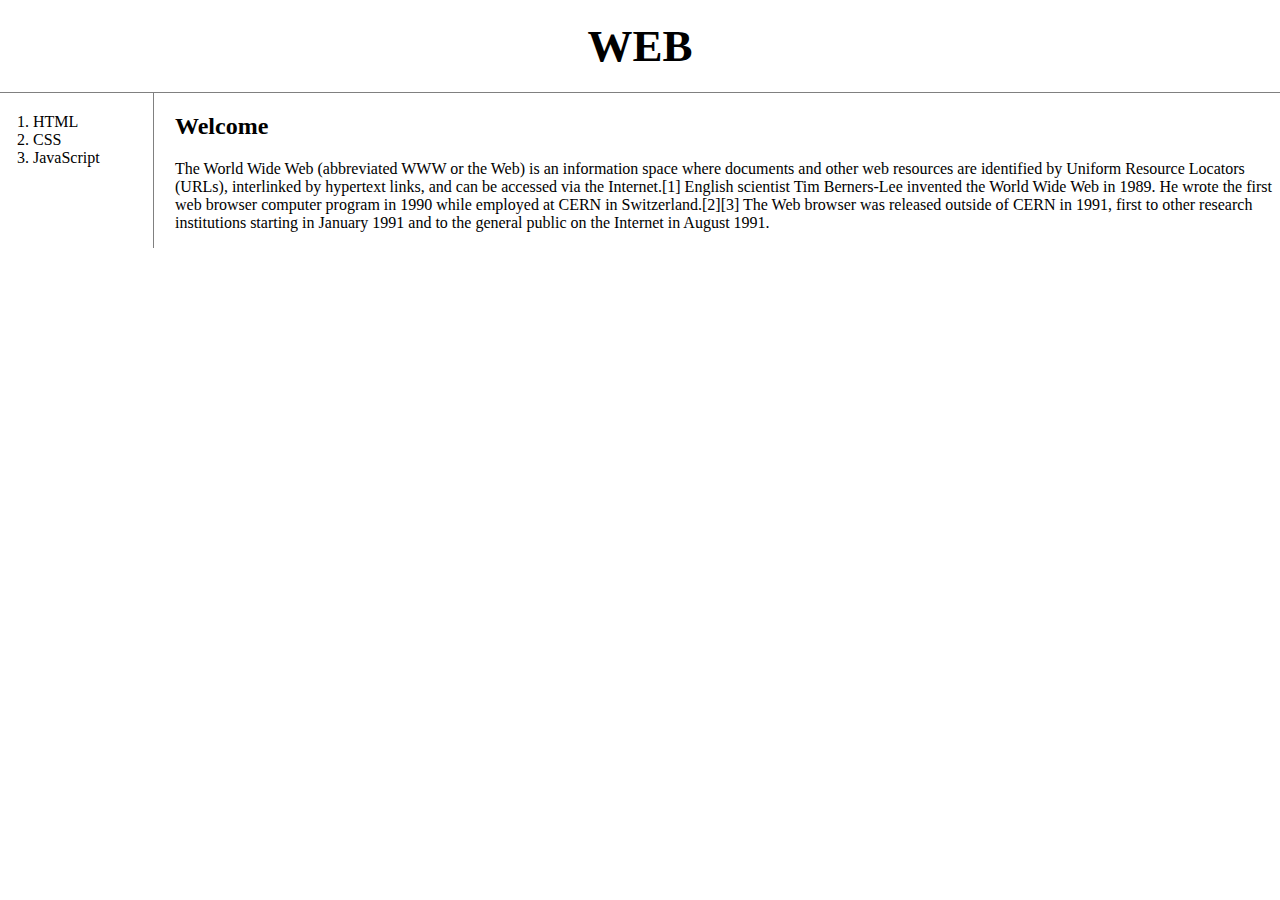
<file: index.html>
<!doctype html>
<html>
    <head>
        <title>WEB - welcome</title>
        <meta charset="utf-8">
        <link rel="stylesheet" href="style.css">
    </head>
    <body>
        <h1><a href="index.html">WEB</a></h1>
        <div id="grid">
            <ol>
                <li><a href="1.html">HTML</a></li>
                <li><a href="2.html">CSS</a></li>
                <li><a href="3.html">JavaScript</a></li>
            </ol>
            <div id="article">
                <h2>Welcome</h2>
                <p>The World Wide Web (abbreviated WWW or the Web) is an information space where documents and other web resources are identified by Uniform Resource Locators (URLs), interlinked by hypertext links, and can be accessed via the Internet.[1] English scientist Tim Berners-Lee invented the World Wide Web in 1989. He wrote the first web browser computer program in 1990 while employed at CERN in Switzerland.[2][3] The Web browser was released outside of CERN in 1991, first to other research institutions starting in January 1991 and to the general public on the Internet in August 1991.
                </p>
            </div>
        </div>
    </body>
</html>
</file>
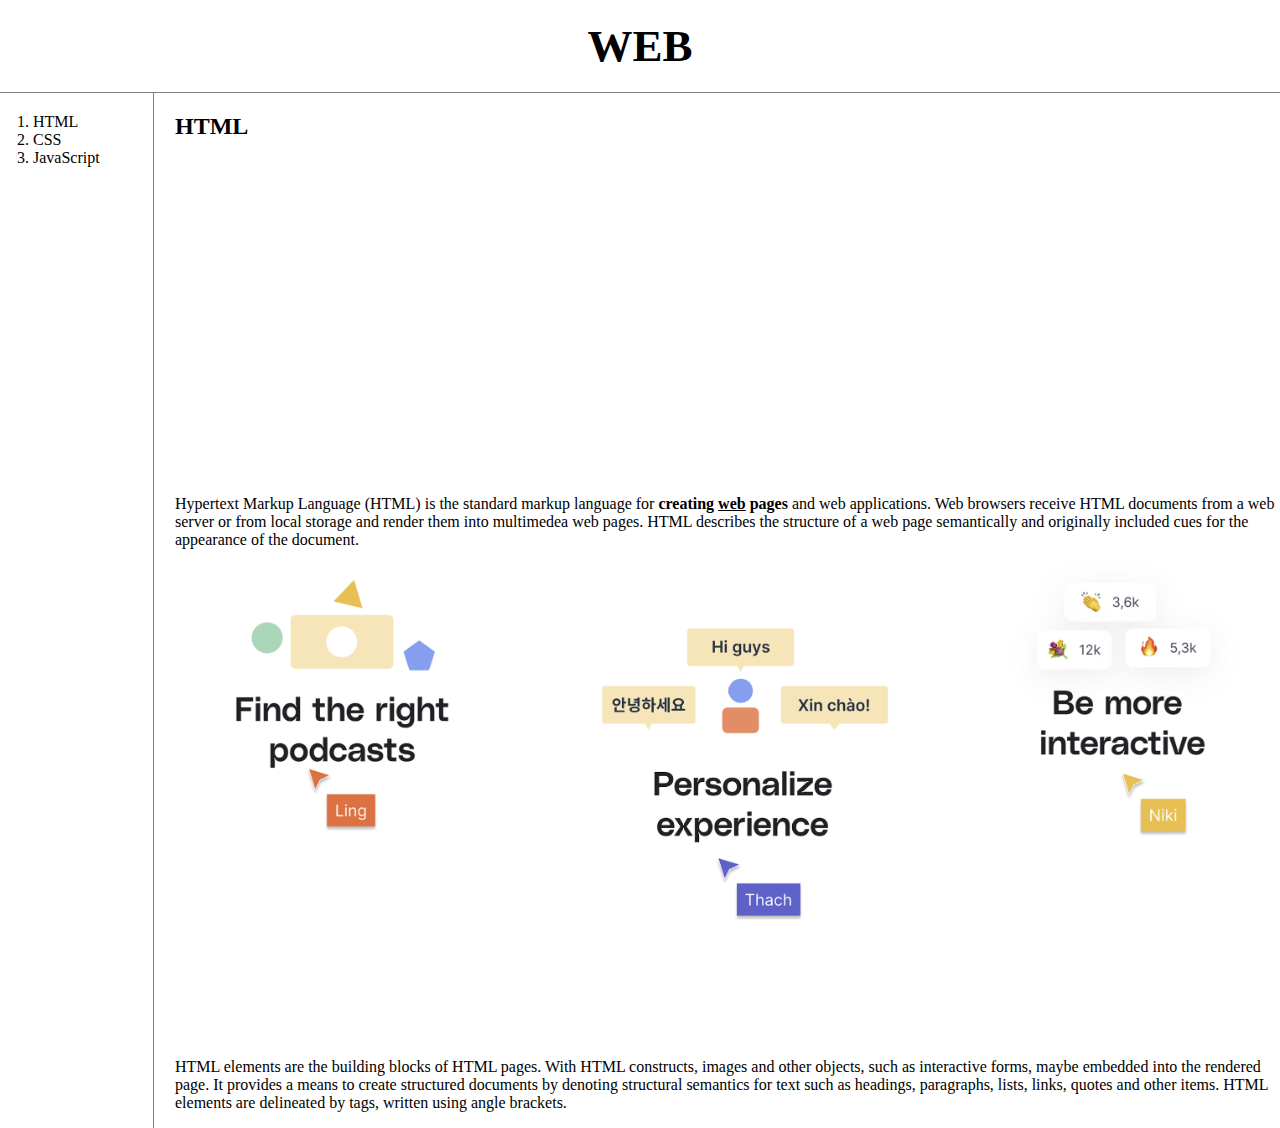
<file: 1.html>
<!doctype html>
<html>
    <head>
        <title>WEB - html</title>
        <meta charset="utf-8">
        <link rel="stylesheet" href="style.css">
    </head>
    <body>
        <h1><a href="index.html">WEB</a></h1>
        <div id="grid">
            <ol>
                <li><a href="1.html">HTML</a></li>
                <li><a href="2.html">CSS</a></li>
                <li><a href="3.html">JavaScript</a></li>
            </ol>
            <div id="article">
                <h2>HTML</h2>
                <p>
                    <iframe width="100%" height="315" src="https://www.youtube.com/embed/jSJM9iOiQ1g" frameborder="0" allowfullscreen></iframe>
                </p>
                <p><a href="https://www.w3.org/TR/html5/" target="_blank" title="html5 specification">Hypertext Markup Language (HTML)</a> is the standard markup language for <strong>creating <u>web</u> pages</strong> and web applications. Web browsers receive HTML documents from a web server or from local storage and render them into multimedea web pages. HTML describes the structure of a web page semantically and originally included cues for the appearance of the document.
                <img src="image 41.png" width="100%">
                </p>
                <p style="margin-top:45px;">HTML elements are the building blocks of HTML pages. With HTML constructs, images and other objects, such as interactive forms, maybe embedded into the rendered page. It provides a means to create structured documents by denoting structural semantics for text such as headings, paragraphs, lists, links, quotes and other items. HTML elements are delineated by tags, written using angle brackets.
                </p>
            </div>
    </body>
</html>
</file>
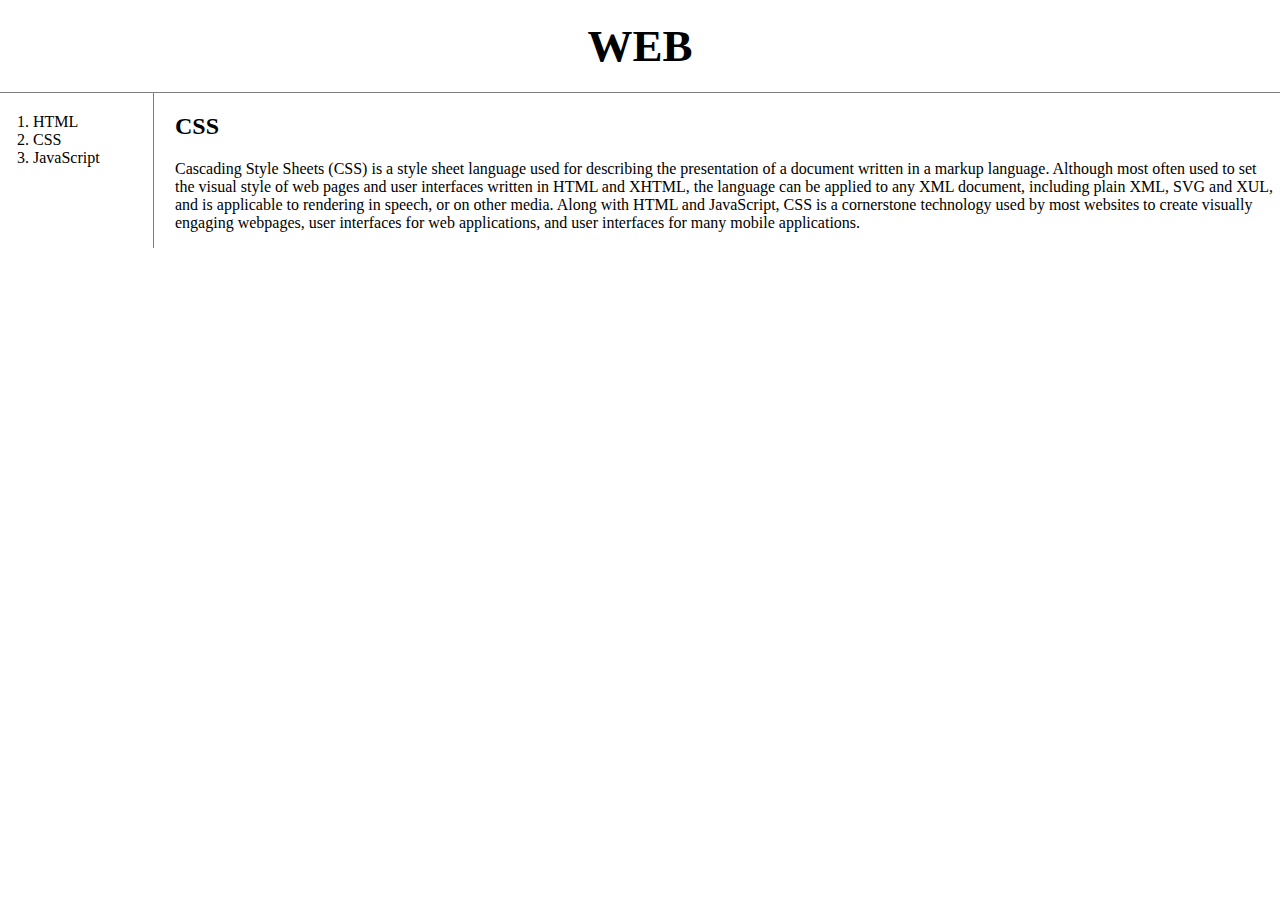
<file: 2.html>
<!doctype html>
<html>
    <head>
        <title>WEB - CSS</title>
        <meta charset="utf-8">
        <link rel="stylesheet" href="style.css">
    </head>
    <body>
        <h1><a href="index.html">WEB</a></h1>
        <div id="grid">
            <ol>
                <li><a href="1.html">HTML</a></li>
                <li><a href="2.html">CSS</a></li>
                <li><a href="3.html">JavaScript</a></li>
            </ol>
            <div id="article">
                <h2>CSS</h2>
                    <p>Cascading Style Sheets (CSS) is a style sheet language used for describing the presentation of a document written in a markup language. Although most often used to set the visual style of web pages and user interfaces written in HTML and XHTML, the language can be applied to any XML document, including plain XML, SVG and XUL, and is applicable to rendering in speech, or on other media. Along with HTML and JavaScript, CSS is a cornerstone technology used by most websites to create visually engaging webpages, user interfaces for web applications, and user interfaces for many mobile applications.
                    </p>
            </div>
        </div>
    </body>
</html>
</file>
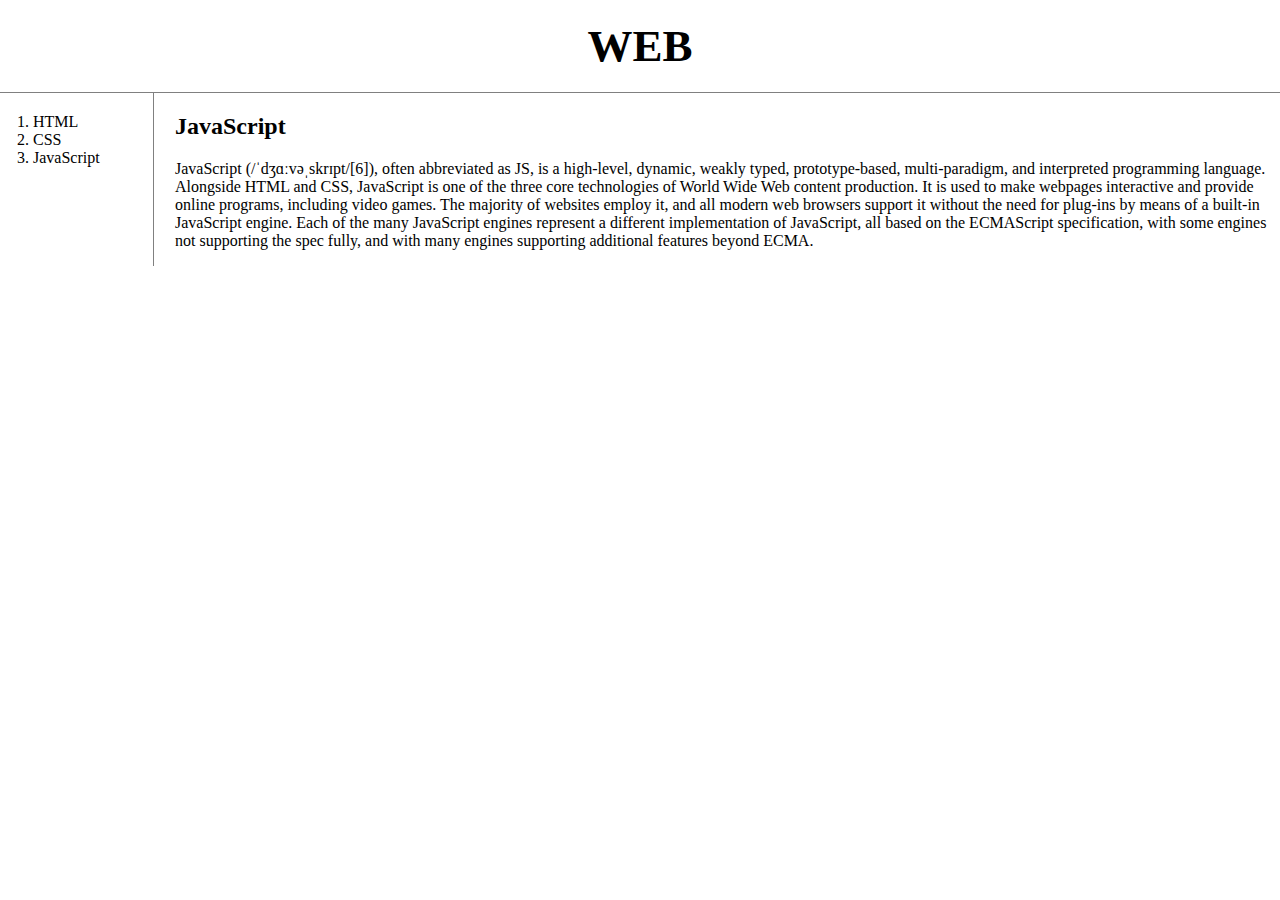
<file: 3.html>
<!doctype html>
<html>
    <head>
        <title>WEB - JavaScript</title>
        <meta charset="utf-8">
        <link rel="stylesheet" href="style.css">
    </head>
    <body>
        <h1><a href="index.html">WEB</a></h1>
        <div id="grid">
            <ol>
                <li><a href="1.html">HTML</a></li>
                <li><a href="2.html">CSS</a></li>
                <li><a href="3.html">JavaScript</a></li>
            </ol>
            <div id="article">
                <h2>JavaScript</h2>
                    <p>JavaScript (/ˈdʒɑːvəˌskrɪpt/[6]), often abbreviated as JS, is a high-level, dynamic, weakly typed, prototype-based, multi-paradigm, and interpreted programming language. Alongside HTML and CSS, JavaScript is one of the three core technologies of World Wide Web content production. It is used to make webpages interactive and provide online programs, including video games. The majority of websites employ it, and all modern web browsers support it without the need for plug-ins by means of a built-in JavaScript engine. Each of the many JavaScript engines represent a different implementation of JavaScript, all based on the ECMAScript specification, with some engines not supporting the spec fully, and with many engines supporting additional features beyond ECMA.
                    </p>
            </div>
        </div>
    </body>
</html>
</file>
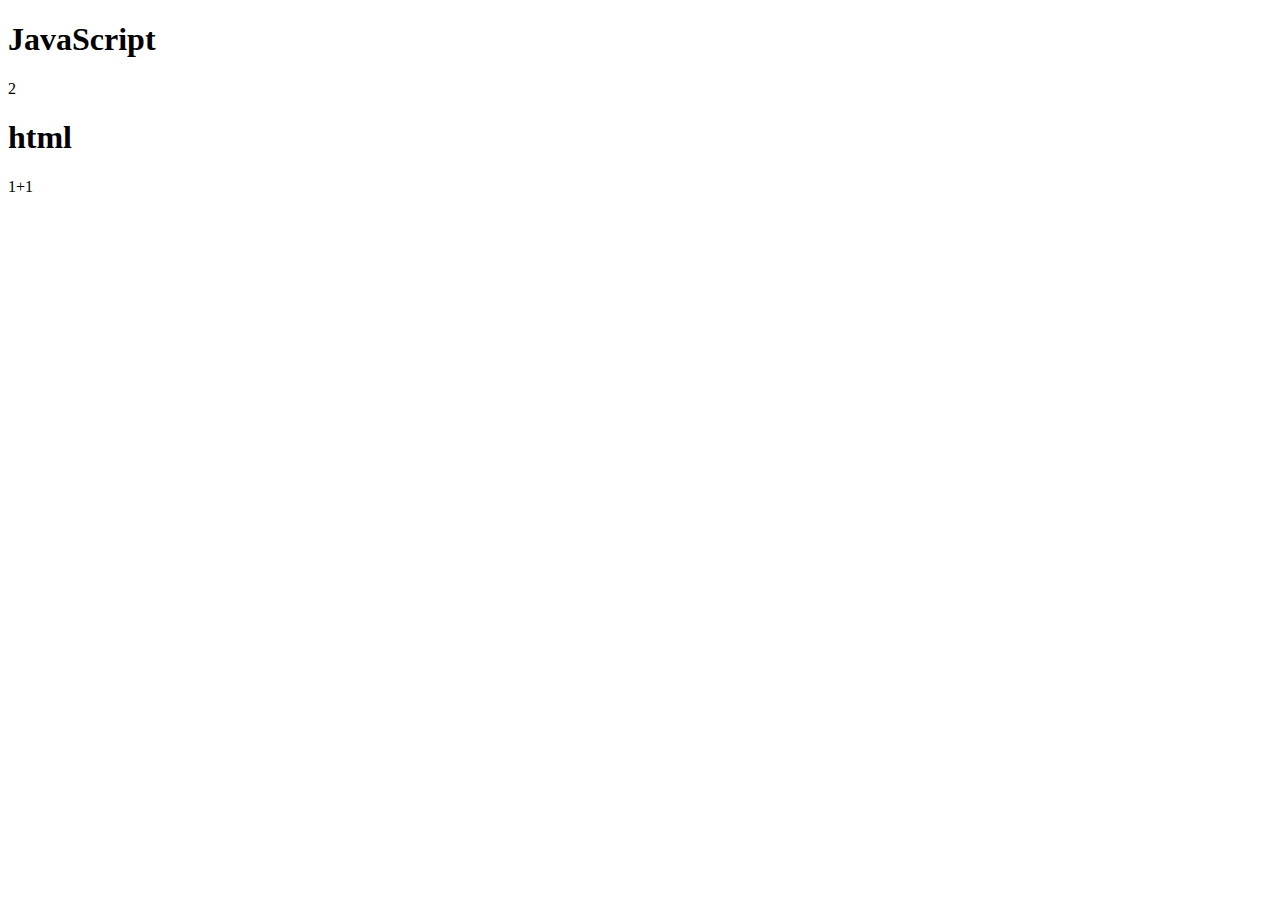
<file: ex1.html>
<!DOCTYPE html>
<html>
    <head>
        <meta charset="utf-8">
        <title></title>
    </head>
    <body>
        <h1>JavaScript</h1>
        <script>
            document.write(1+1);
        </script>
        <h1>html</h1>
        1+1
    </body>
</html>
</file>
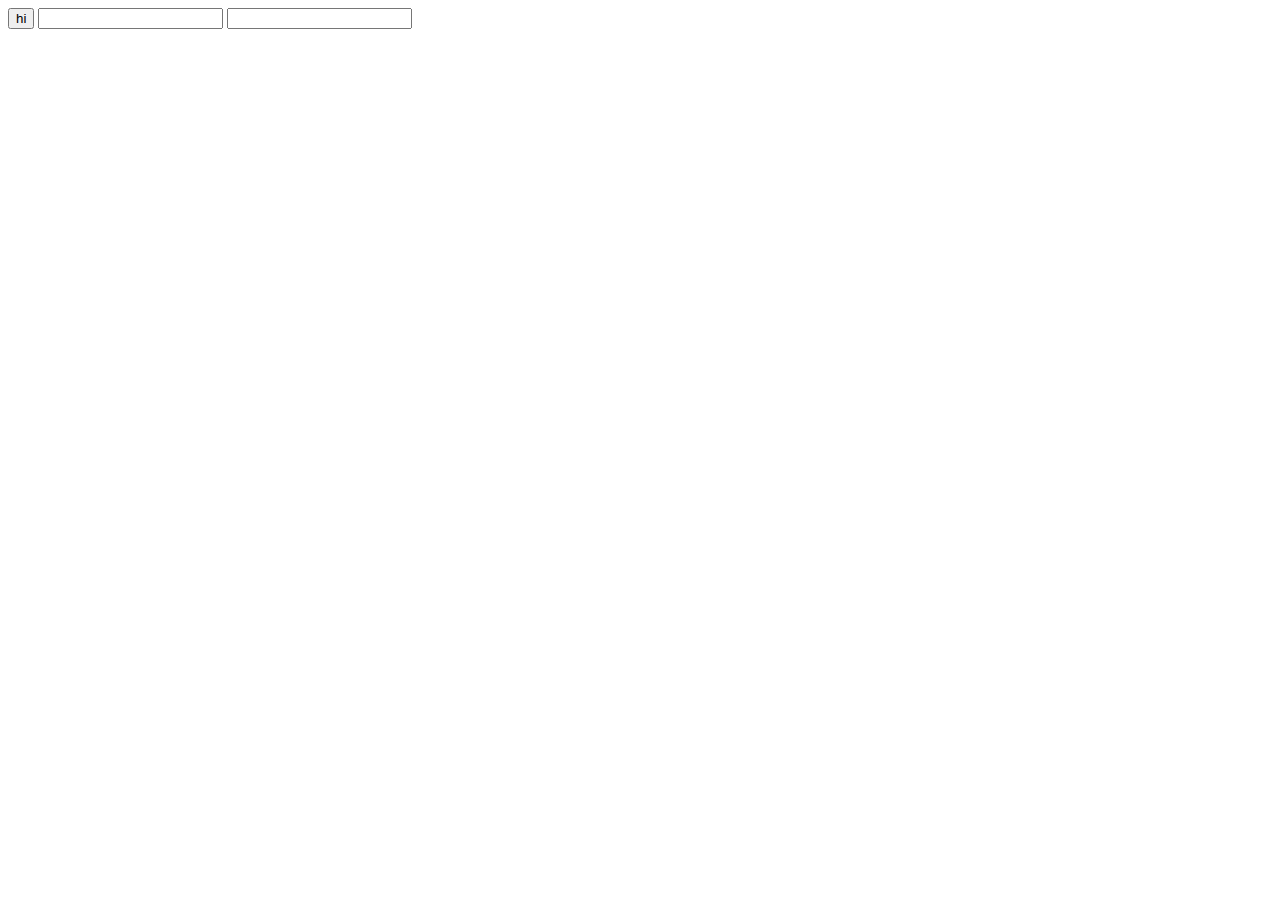
<file: ex2.html>
<html>
    <head>
        <meta charset="utf-8">
        <title>JS ex2</title>
    </head>
    <body>
        <input type="button" value="hi" onclick="alert('hi')">
        <input type="text" onchange="alert('change')">
        <input type="text" onkeydown="alert('key down!')">
        <!-- onclick, onchange, onkeydown과 같은 것들 = 이벤트(event)라고 부름-->
    </body>
</html>
</file>
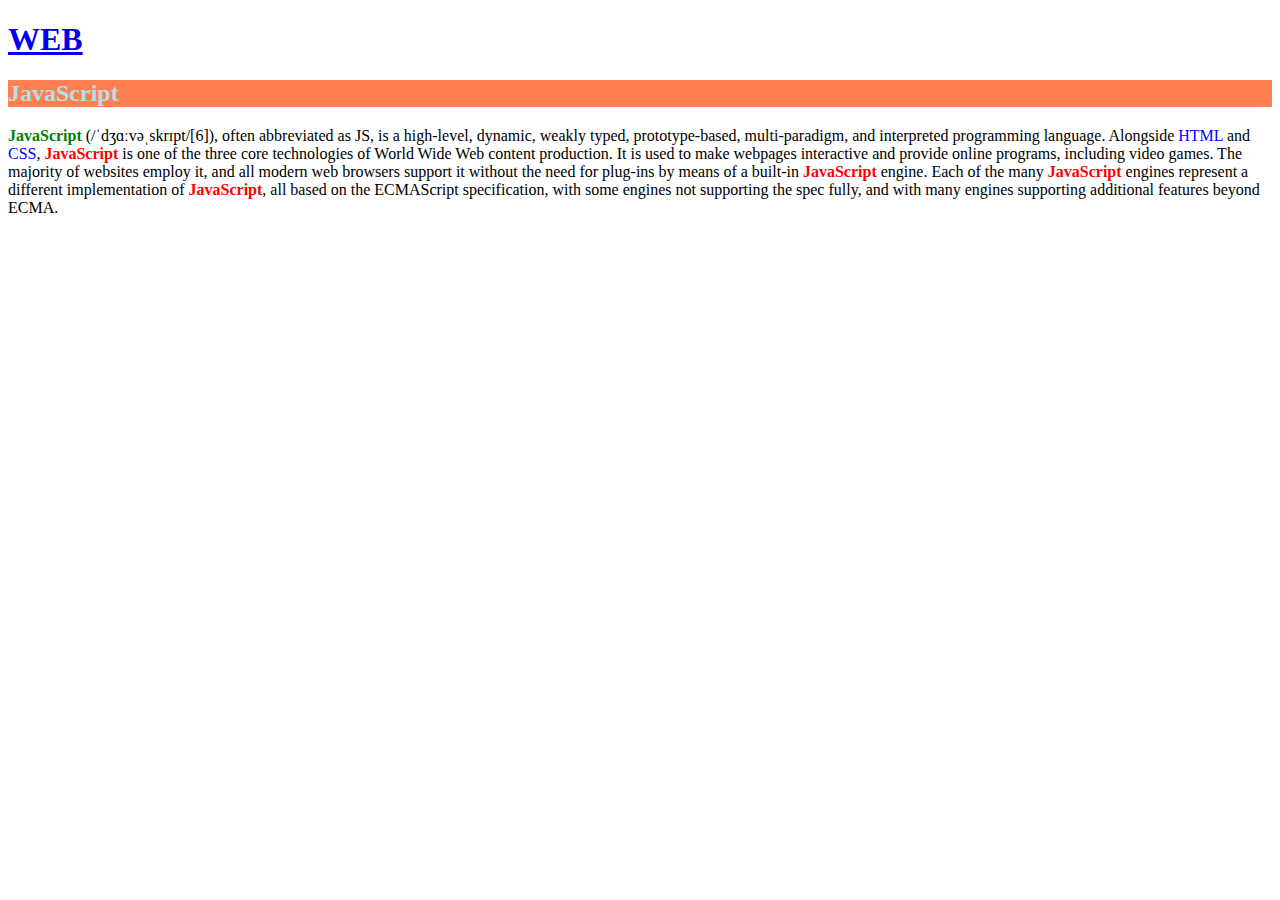
<file: ex3.html>
<!doctype html>
<html>
    <head>
        <style>
            .js{
                font-weight: bold;
                color: red;
            }
            #first{
                color: green;
            }
            span{
                color: blue;
            }
        </style>
    </head>
    <body>
        <h1><a href="index.html">WEB</a></h1>
        <h2 style="background-color:coral; color:powderblue">JavaScript</h2>
        <p>
            <span id="first" class="js">JavaScript</span> (/ˈdʒɑːvəˌskrɪpt/[6]), often abbreviated as JS, is a high-level, dynamic, weakly typed, prototype-based, multi-paradigm, and interpreted programming language. Alongside <span>HTML</span> and <span>CSS</span>, <span class="js">JavaScript</span> is one of the three core technologies of World Wide Web content production. It is used to make webpages interactive and provide online programs, including video games. The majority of websites employ it, and all modern web browsers support it without the need for plug-ins by means of a built-in <span class="js">JavaScript</span> engine. Each of the many <span class="js">JavaScript</span> engines represent a different implementation of <span class="js">JavaScript</span>, all based on the ECMAScript specification, with some engines not supporting the spec fully, and with many engines supporting additional features beyond ECMA.
        </p>
    </body>
</html>
</file>
<file: style.css>
body{
    margin: 0;
}
a {
    color:black;
    text-decoration: none;
}
h1 {
    font-size: 45px;
    text-align: center;
    border-bottom: 1px solid gray;
    margin: 0;
    padding: 20px;
}
ol {
    border-right: 1px solid gray;
    width: 100px;
    margin: 0;
    padding: 20px;
}
#grid {
    display: grid;
    grid-template-columns: 150px 1fr;
}
#grid ol {
    padding-left: 33px;
}
#grid #article {
    padding-left: 25px;
}
@media(max-width:800px){
    #grid {
        display: block;
    }
    ol {
    border-right:none;
    }
    h1 {
        border-bottom:none;
    }
}
</file>
